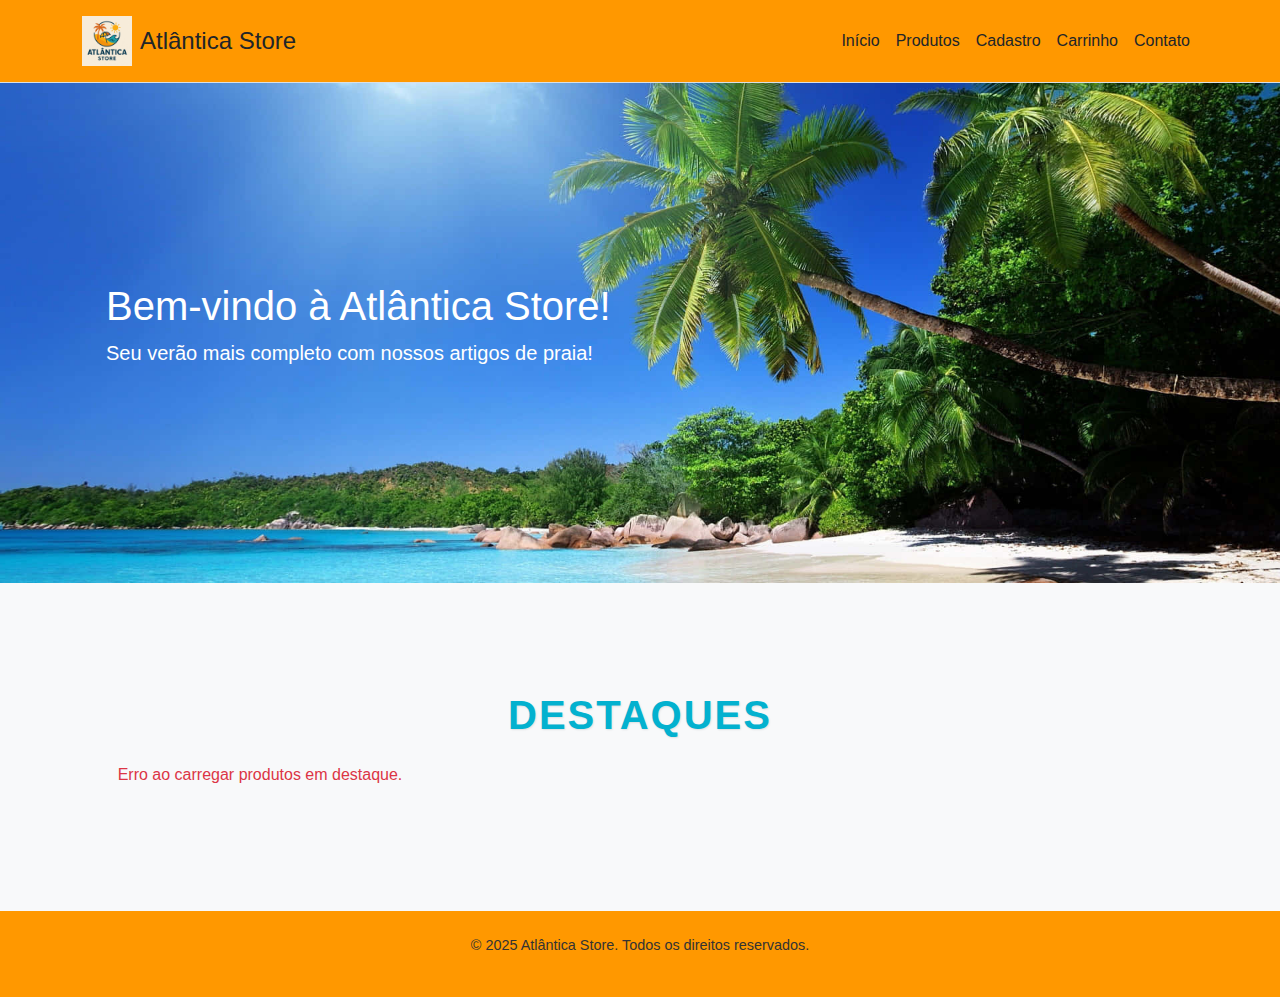
<file: docs/index.html>
<!DOCTYPE html>
<html lang="pt-BR">
<head>
  <meta charset="UTF-8" />
  <meta name="viewport" content="width=device-width, initial-scale=1.0"/>
  <title>Atlântica Store - Início</title>
  <link href="https://cdn.jsdelivr.net/npm/bootstrap@5.3.2/dist/css/bootstrap.min.css" rel="stylesheet"/>
  <link rel="stylesheet" href="css/style.css"/>
</head>
<body>
<div id="conteudo">
  <!-- Cabeçalho -->
  <header class="custom-header py-3">
    <div class="container d-flex flex-wrap justify-content-between align-items-center">
      <a href="index.html" class="d-flex align-items-center mb-2 mb-lg-0 text-dark text-decoration-none">
        <img src="images/logo_atlanticastore.jpg" alt="Logo Atlântica Store" width="50" height="50"/>
        <span class="fs-4 ms-2">Atlântica Store</span>
      </a>
      <ul class="nav">
        <li class="nav-item"><a href="index.html" class="nav-link link-dark px-2">Início</a></li>
        <li class="nav-item"><a href="produtos.html" class="nav-link link-dark px-2">Produtos</a></li>
        <li class="nav-item"><a href="cadastro.html" class="nav-link link-dark px-2">Cadastro</a></li>
        <li class="nav-item"><a href="carrinho.html" class="nav-link link-dark px-2">Carrinho</a></li>
        <li class="nav-item"><a href="contato.html" class="nav-link link-dark px-2">Contato</a></li>
      </ul>
    </div>
  </header>

  <!-- Seção de boas-vindas -->
  <section id="inicio" class="hero-section text-center bg-light py-5">
    <div class="container">
      <h1>Bem-vindo à Atlântica Store!</h1>
      <p class="lead">Seu verão mais completo com nossos artigos de praia!</p>
    </div>
  </section>

  <!-- Destaques -->
  <section class="container my-5">
    <h2 class="section-title text-center mb-4">Destaques</h2>
    <div id="destaquesContainer" class="row row-cols-1 row-cols-md-3 g-4">
      <!-- Produtos serão carregados dinamicamente -->
    </div>
  </section>

  <!-- Rodapé -->
  <footer class="text-center py-4 mt-5">
    <p>&copy; 2025 Atlântica Store. Todos os direitos reservados.</p>
  </footer>
</div>

<script type="module" src="js/app.js"></script>
</body>
</html>
</file>
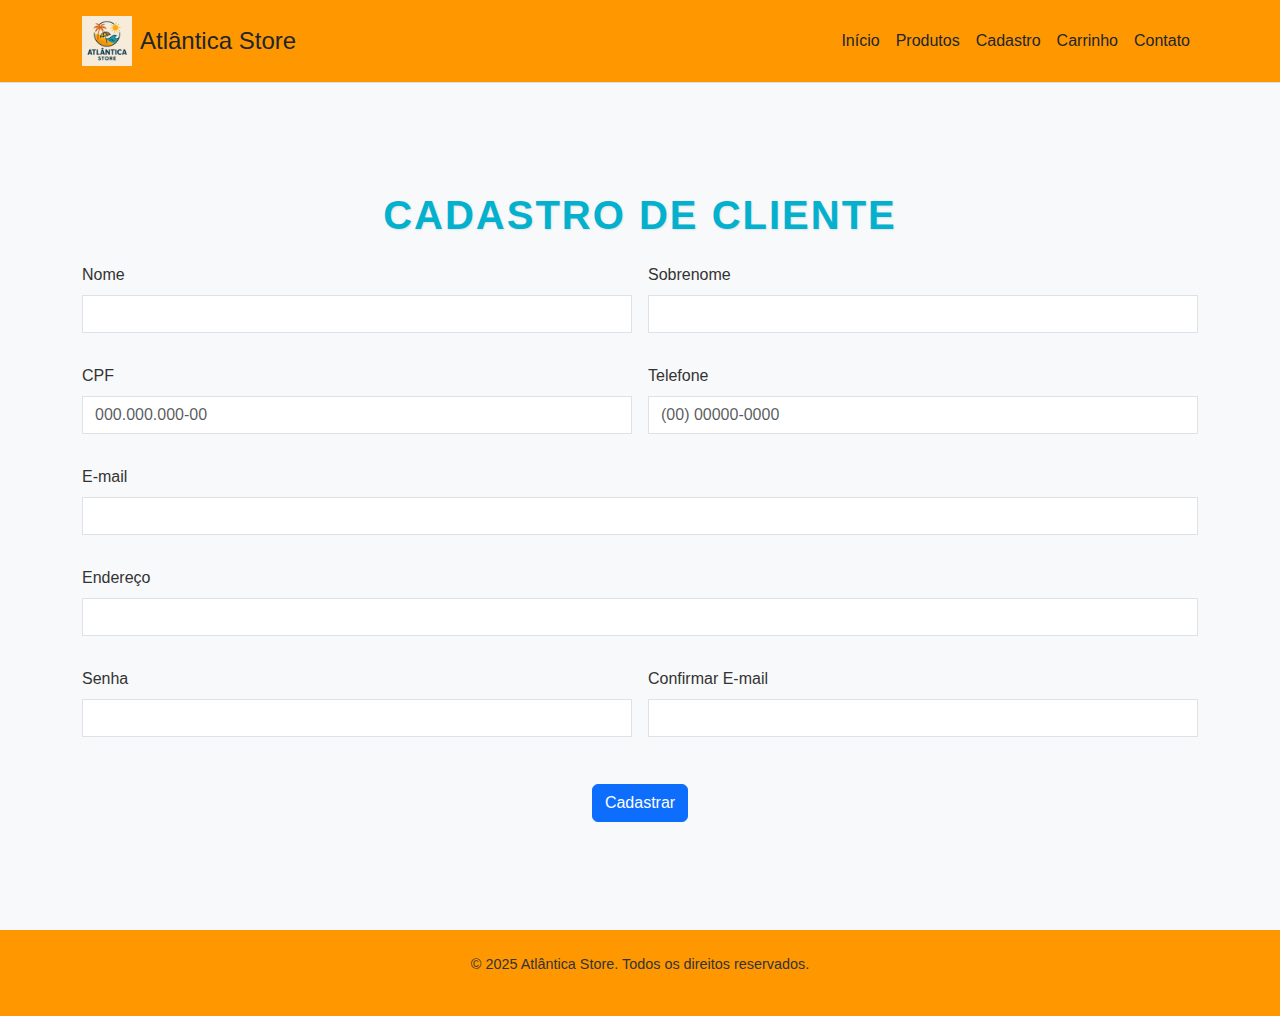
<file: docs/cadastro.html>
<!DOCTYPE html>
<html lang="pt-BR">
<head>
  <meta charset="UTF-8">
  <meta name="viewport" content="width=device-width, initial-scale=1.0">
  <title>Atlântica Store - Cadastro</title>
  <link href="https://cdn.jsdelivr.net/npm/bootstrap@5.3.2/dist/css/bootstrap.min.css" rel="stylesheet">
  <link rel="stylesheet" href="css/style.css">
</head>
<body>
<div id="conteudo">
<!-- Cabeçalho -->
  <header class="custom-header py-3 mb-4">
    <div class="container d-flex flex-wrap justify-content-between align-items-center">
      <a href="index.html" class="d-flex align-items-center mb-2 mb-lg-0 text-dark text-decoration-none">
        <img src="images/logo_atlanticastore.jpg" alt="Logo Atlântica Store" width="50" height="50">
        <span class="fs-4 ms-2">Atlântica Store</span>
      </a>
      <ul class="nav">
        <li class="nav-item"><a href="index.html" class="nav-link link-dark px-2">Início</a></li>
        <li class="nav-item"><a href="produtos.html" class="nav-link link-dark px-2">Produtos</a></li>
        <li class="nav-item"><a href="cadastro.html" class="nav-link link-dark px-2">Cadastro</a></li>
        <li class="nav-item"><a href="carrinho.html" class="nav-link link-dark px-2">Carrinho</a></li>
        <li class="nav-item"><a href="contato.html" class="nav-link link-dark px-2">Contato</a></li>
      </ul>
    </div>
  </header>

  <!-- Formulário de Cadastro -->
  <section class="container my-5">
    <h2 class="section-title text-center mb-4">Cadastro de Cliente</h2>
    <form class="row g-3">

      <div class="col-md-6">
        <label for="nome" class="form-label">Nome</label>
        <input type="text" class="form-control" id="nome" required>
      </div>

      <div class="col-md-6">
        <label for="sobrenome" class="form-label">Sobrenome</label>
        <input type="text" class="form-control" id="sobrenome" required>
      </div>

      <div class="col-md-6">
        <label for="cpf" class="form-label">CPF</label>
        <input type="text" class="form-control" id="cpf" placeholder="000.000.000-00" required>
      </div>

      <div class="col-md-6">
        <label for="telefone" class="form-label">Telefone</label>
        <input type="tel" class="form-control" id="telefone" placeholder="(00) 00000-0000" required>
      </div>

      <div class="col-12">
        <label for="email" class="form-label">E-mail</label>
        <input type="email" class="form-control" id="email" required>
      </div>

      <div class="col-12">
        <label for="endereco" class="form-label">Endereço</label>
        <input type="text" class="form-control" id="endereco" required>
      </div>

      <div class="col-md-6">
        <label for="senha" class="form-label">Senha</label>
        <input type="password" class="form-control" id="senha" required>
      </div>

      <div class="col-md-6">
        <label for="confirmarEmail" class="form-label">Confirmar E-mail</label>
        <input type="email" class="form-control" id="confirmarEmail" required>
      </div>

      <div class="col-12 text-center">
        <button type="submit" class="btn btn-primary mt-3">Cadastrar</button>
      </div>

    </form>
  </section>

  <!-- Rodapé -->
  <footer class="text-center py-4 mt-5">
    <p>&copy; 2025 Atlântica Store. Todos os direitos reservados.</p>
  </footer>
</div>
<script src="js/app.js"></script>
</body>
</html>
</file>
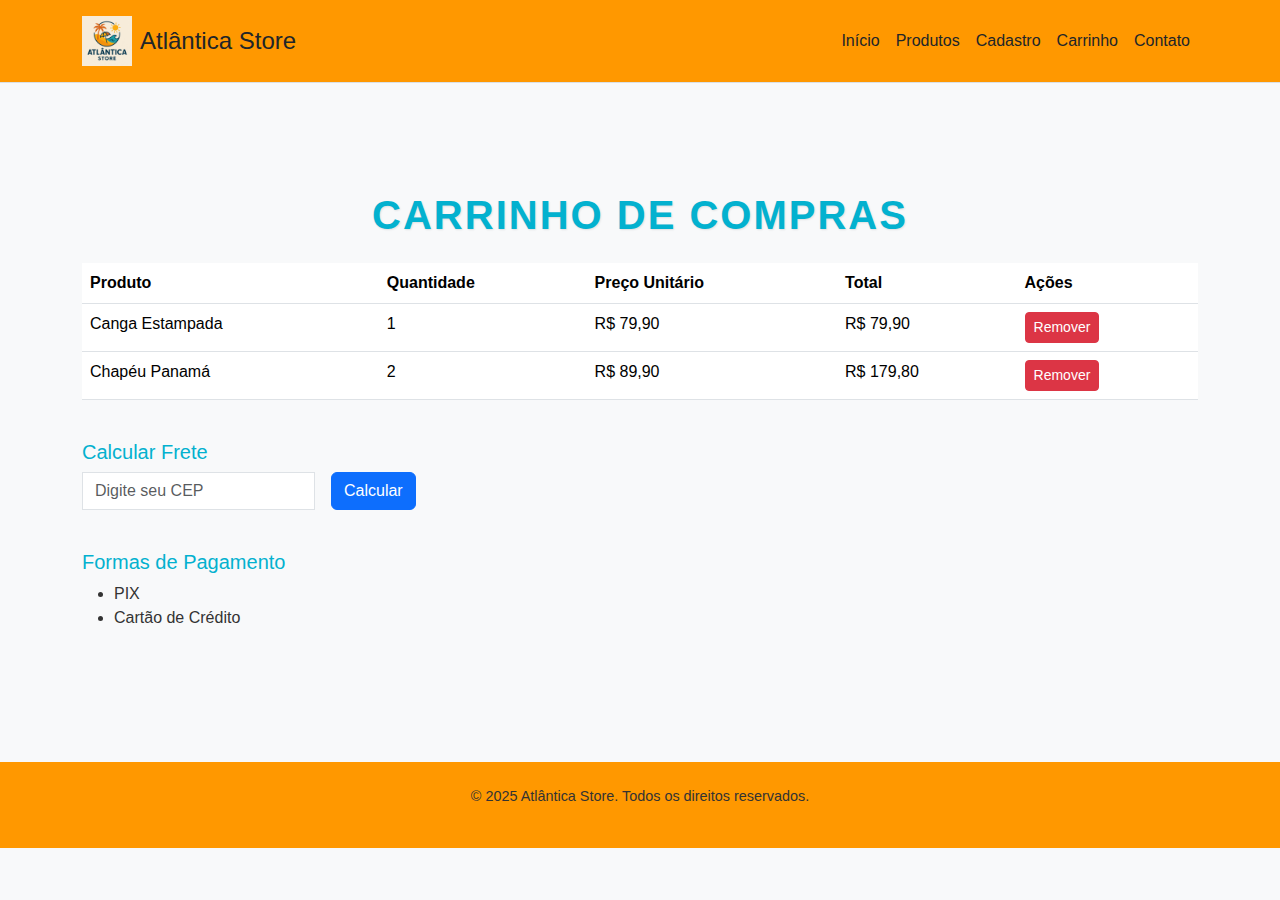
<file: docs/carrinho.html>
<!DOCTYPE html>
<html lang="pt-BR">
<head>
  <meta charset="UTF-8">
  <meta name="viewport" content="width=device-width, initial-scale=1.0">
  <title>Atlântica Store - Carrinho</title>
  <link href="https://cdn.jsdelivr.net/npm/bootstrap@5.3.2/dist/css/bootstrap.min.css" rel="stylesheet">
  <link rel="stylesheet" href="css/style.css">
</head>
<body>
<div id="conteudo">
<!-- Cabeçalho -->
  <header class="custom-header py-3 mb-4">
    <div class="container d-flex flex-wrap justify-content-between align-items-center">
      <a href="index.html" class="d-flex align-items-center mb-2 mb-lg-0 text-dark text-decoration-none">
        <img src="images/logo_atlanticastore.jpg" alt="Logo Atlântica Store" width="50" height="50">
        <span class="fs-4 ms-2">Atlântica Store</span>
      </a>
      <ul class="nav">
        <li class="nav-item"><a href="index.html" class="nav-link link-dark px-2">Início</a></li>
        <li class="nav-item"><a href="produtos.html" class="nav-link link-dark px-2">Produtos</a></li>
        <li class="nav-item"><a href="cadastro.html" class="nav-link link-dark px-2">Cadastro</a></li>
        <li class="nav-item"><a href="carrinho.html" class="nav-link link-dark px-2">Carrinho</a></li>
        <li class="nav-item"><a href="contato.html" class="nav-link link-dark px-2">Contato</a></li>
      </ul>
    </div>
  </header>

  <!-- Carrinho -->
  <section class="container my-5">
    <h2 class="section-title text-center mb-4">Carrinho de Compras</h2>
    <div class="table-responsive">
      <table class="table">
        <thead>
          <tr>
            <th>Produto</th>
            <th>Quantidade</th>
            <th>Preço Unitário</th>
            <th>Total</th>
            <th>Ações</th>
          </tr>
        </thead>
        <tbody>
          <tr>
            <td>Canga Estampada</td>
            <td>1</td>
            <td>R$ 79,90</td>
            <td>R$ 79,90</td>
            <td><button class="btn btn-danger btn-sm">Remover</button></td>
          </tr>
          <tr>
            <td>Chapéu Panamá</td>
            <td>2</td>
            <td>R$ 89,90</td>
            <td>R$ 179,80</td>
            <td><button class="btn btn-danger btn-sm">Remover</button></td>
          </tr>
        </tbody>
      </table>
    </div>

    <!-- Calcular Frete -->
    <div class="my-4">
      <h5>Calcular Frete</h5>
      <form class="row g-3">
        <div class="col-auto">
          <input type="text" class="form-control" placeholder="Digite seu CEP">
        </div>
        <div class="col-auto">
          <button type="submit" class="btn btn-primary mb-3">Calcular</button>
        </div>
      </form>
    </div>

    <!-- Formas de Pagamento -->
    <div class="my-4">
      <h5>Formas de Pagamento</h5>
      <ul>
        <li>PIX</li>
        <li>Cartão de Crédito</li>
      </ul>
    </div>

  </section>

  <!-- Rodapé -->
  <footer class="text-center py-4 mt-5">
    <p>&copy; 2025 Atlântica Store. Todos os direitos reservados.</p>
  </footer>
</div>
<script src="js/app.js"></script>
</body>
</html>
</file>
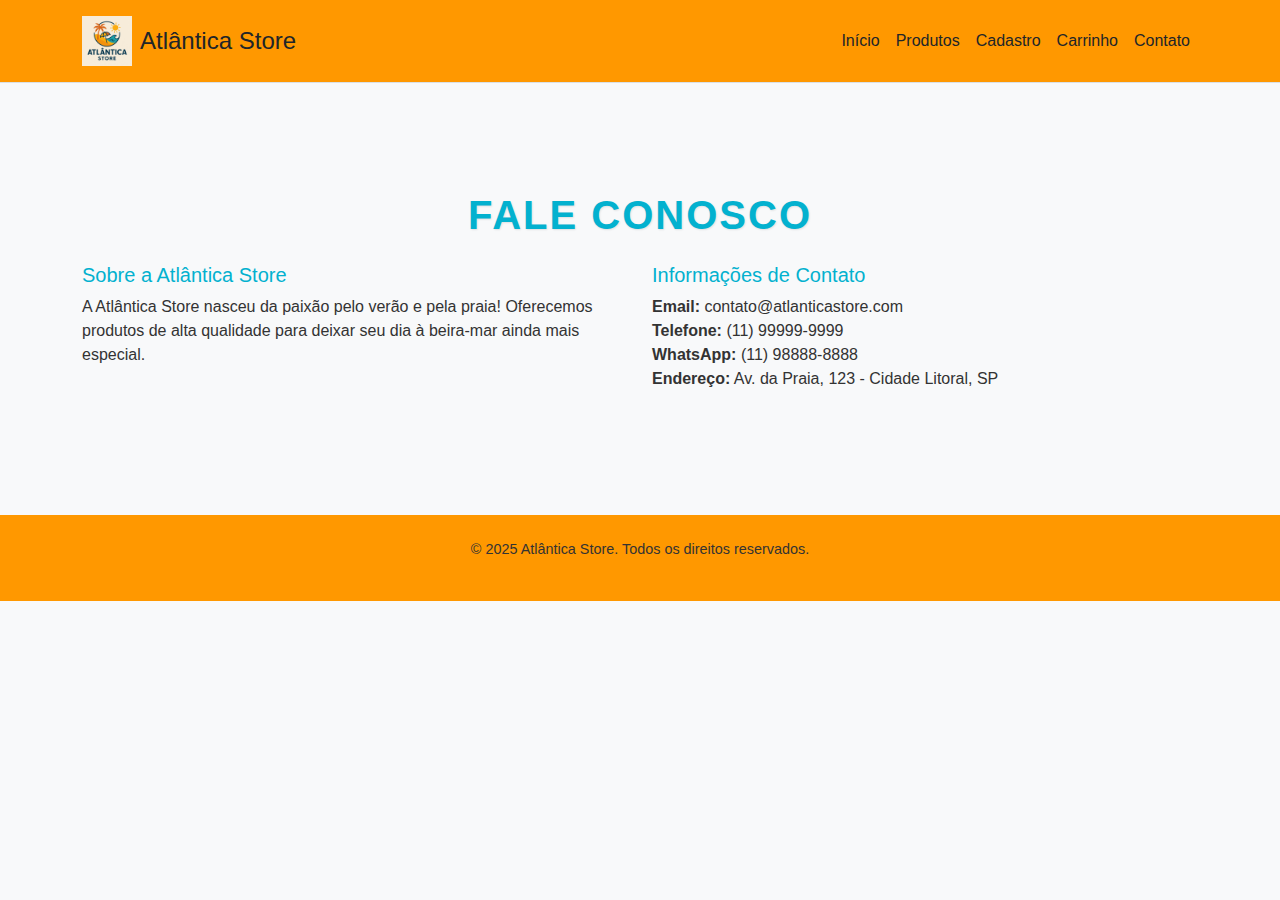
<file: docs/contato.html>
<!DOCTYPE html>
<html lang="pt-BR">
<head>
  <meta charset="UTF-8">
  <meta name="viewport" content="width=device-width, initial-scale=1.0">
  <title>Atlântica Store - Contato</title>
  <link href="https://cdn.jsdelivr.net/npm/bootstrap@5.3.2/dist/css/bootstrap.min.css" rel="stylesheet">
  <link rel="stylesheet" href="css/style.css">
</head>
<body>
<div id="conteudo">
<!-- Cabeçalho -->
  <header class="custom-header py-3 mb-4">
    <div class="container d-flex flex-wrap justify-content-between align-items-center">
      <a href="index.html" class="d-flex align-items-center mb-2 mb-lg-0 text-dark text-decoration-none">
        <img src="images/logo_atlanticastore.jpg" alt="Logo Atlântica Store" width="50" height="50">
        <span class="fs-4 ms-2">Atlântica Store</span>
      </a>
      <ul class="nav">
        <li class="nav-item"><a href="index.html" class="nav-link link-dark px-2">Início</a></li>
        <li class="nav-item"><a href="produtos.html" class="nav-link link-dark px-2">Produtos</a></li>
        <li class="nav-item"><a href="cadastro.html" class="nav-link link-dark px-2">Cadastro</a></li>
        <li class="nav-item"><a href="carrinho.html" class="nav-link link-dark px-2">Carrinho</a></li>
        <li class="nav-item"><a href="contato.html" class="nav-link link-dark px-2">Contato</a></li>
      </ul>
    </div>
  </header>

  <!-- Seção Contato -->
  <section class="container my-5">
    <h2 class="section-title text-center mb-4">Fale Conosco</h2>

    <div class="row">
      <div class="col-md-6">
        <h5>Sobre a Atlântica Store</h5>
        <p>A Atlântica Store nasceu da paixão pelo verão e pela praia! Oferecemos produtos de alta qualidade para deixar seu dia à beira-mar ainda mais especial.</p>
      </div>

      <div class="col-md-6">
        <h5>Informações de Contato</h5>
        <ul class="list-unstyled">
          <li><strong>Email:</strong> contato@atlanticastore.com</li>
          <li><strong>Telefone:</strong> (11) 99999-9999</li>
          <li><strong>WhatsApp:</strong> (11) 98888-8888</li>
          <li><strong>Endereço:</strong> Av. da Praia, 123 - Cidade Litoral, SP</li>
        </ul>
      </div>
    </div>

  </section>

  <!-- Rodapé -->
  <footer class="text-center py-4 mt-5">
    <p>&copy; 2025 Atlântica Store. Todos os direitos reservados.</p>
  </footer>
</div>
<script src="js/app.js"></script>
</body>
</html>
</file>
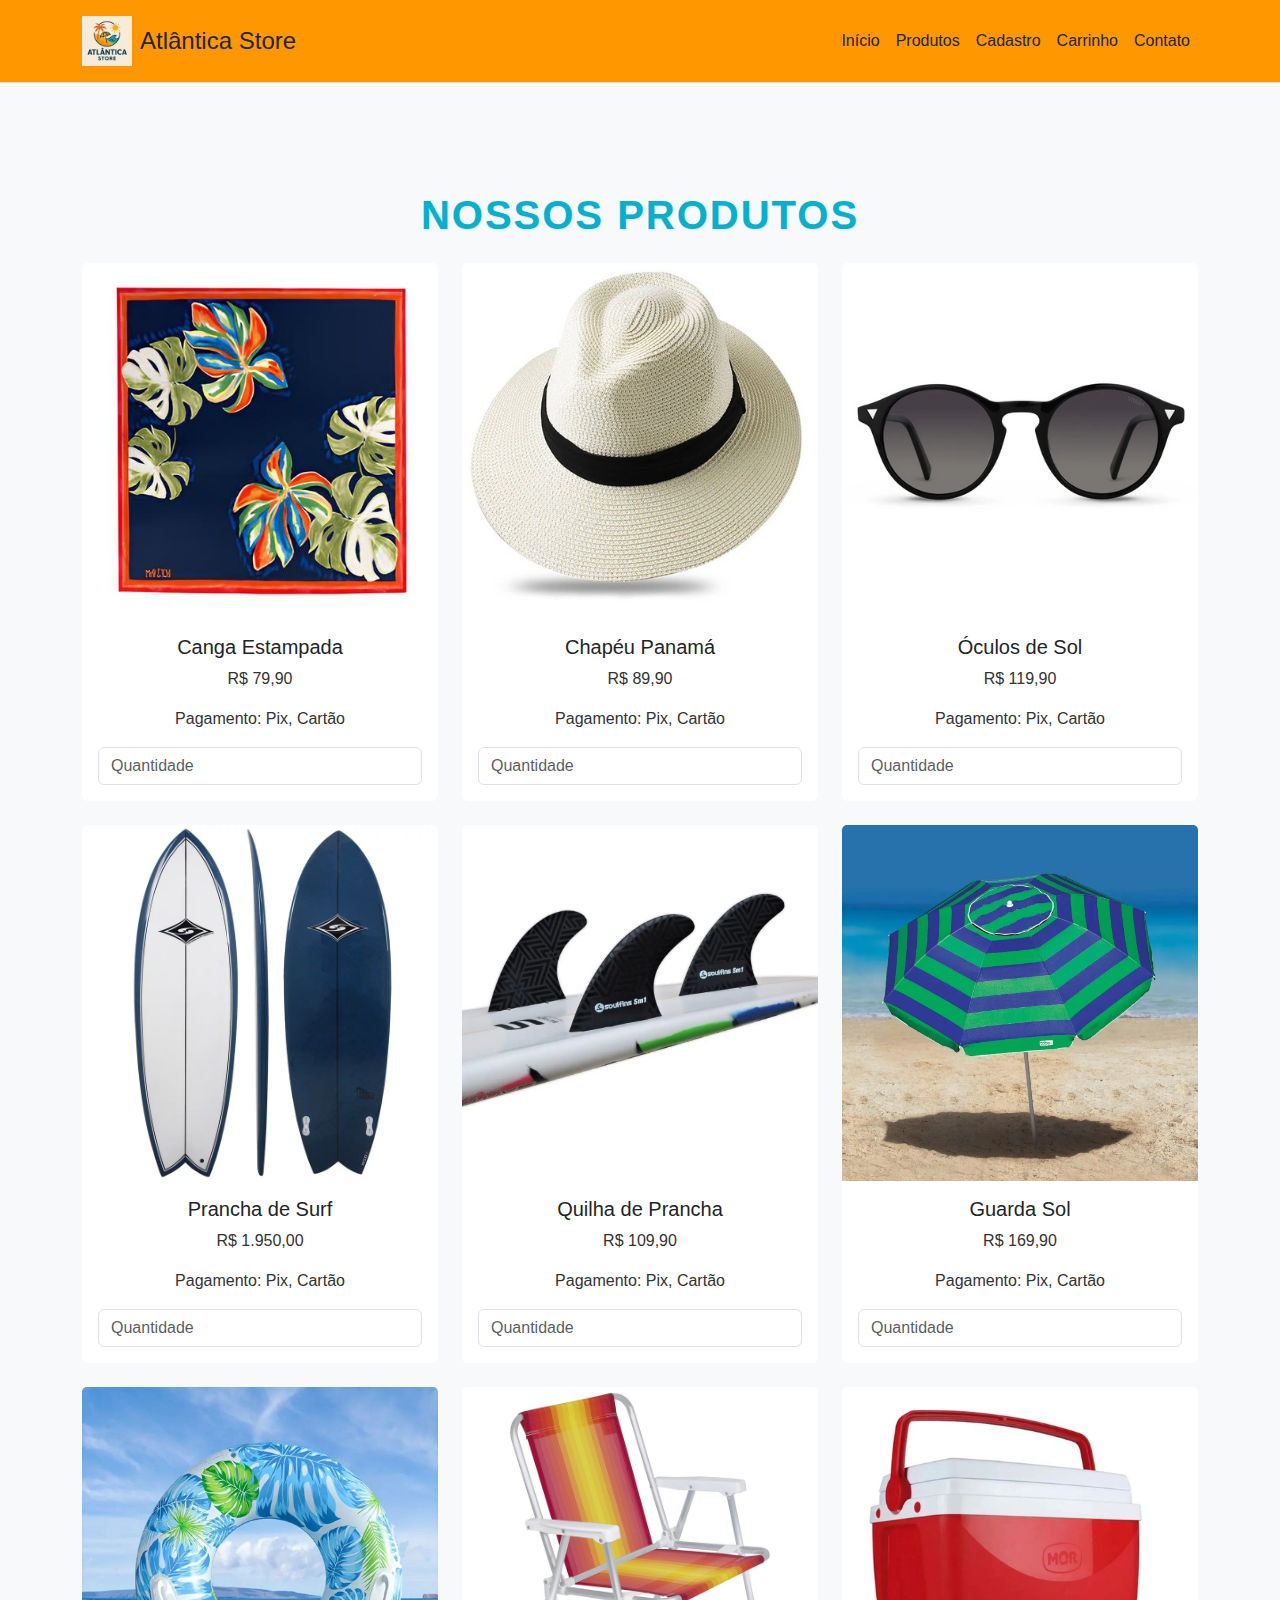
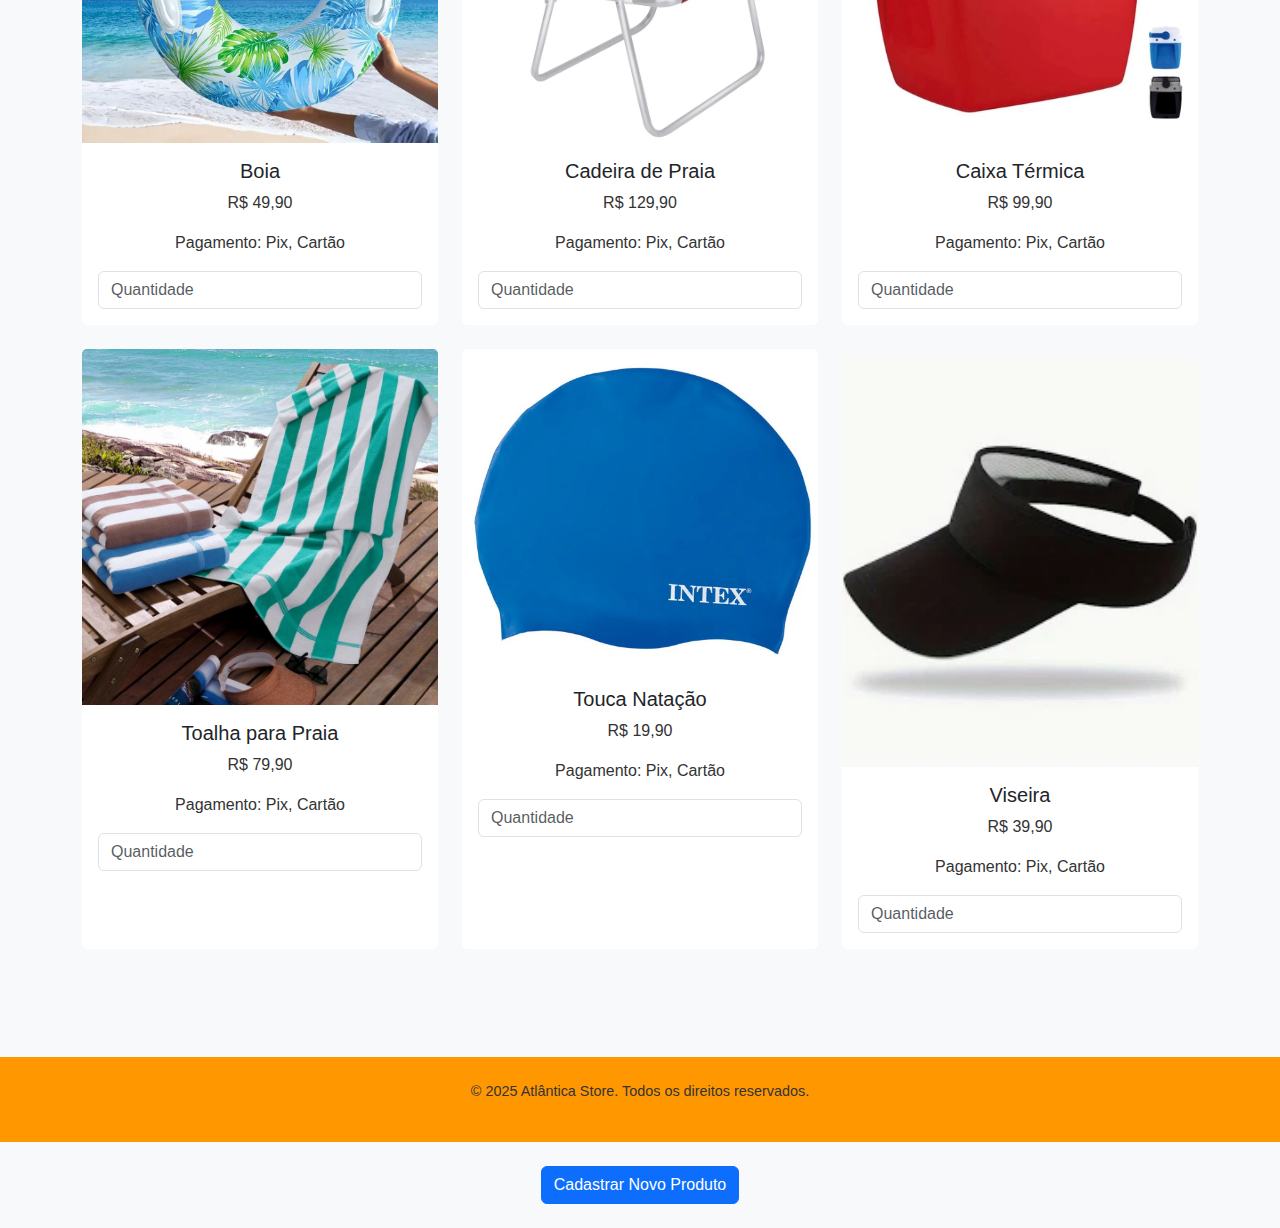
<file: docs/produtos.html>
<!DOCTYPE html>
<html lang="pt-BR">
<head>
  <meta charset="UTF-8">
  <meta name="viewport" content="width=device-width, initial-scale=1.0">
  <title>Atlântica Store - Produtos</title>
  <link href="https://cdn.jsdelivr.net/npm/bootstrap@5.3.2/dist/css/bootstrap.min.css" rel="stylesheet">
  <link rel="stylesheet" href="css/style.css">
</head>
<body>
<div id="conteudo">
<!-- Cabeçalho -->
  <header class="custom-header py-3 mb-4">
    <div class="container d-flex flex-wrap justify-content-between align-items-center">
      <a href="index.html" class="d-flex align-items-center mb-2 mb-lg-0 text-dark text-decoration-none">
        <img src="images/logo_atlanticastore.jpg" alt="Logo Atlântica Store" width="50" height="50">
        <span class="fs-4 ms-2">Atlântica Store</span>
      </a>
      <ul class="nav">
        <li class="nav-item"><a href="index.html" class="nav-link link-dark px-2">Início</a></li>
        <li class="nav-item"><a href="produtos.html" class="nav-link link-dark px-2">Produtos</a></li>
        <li class="nav-item"><a href="cadastro.html" class="nav-link link-dark px-2">Cadastro</a></li>
        <li class="nav-item"><a href="carrinho.html" class="nav-link link-dark px-2">Carrinho</a></li>
        <li class="nav-item"><a href="contato.html" class="nav-link link-dark px-2">Contato</a></li>
      </ul>
    </div>
  </header>

  <!-- Produtos -->
  <section class="container my-5">
    <h2 class="section-title text-center mb-4">Nossos Produtos</h2>
    <div class="row row-cols-1 row-cols-md-3 g-4">

      <!-- Produto 1 -->
      <div class="col">
        <div class="card h-100">
          <img src="images/canga_estampada.jpg" class="card-img-top" alt="Produto 1">
          <div class="card-body">
            <h5 class="card-title">Canga Estampada</h5>
            <p class="card-text">R$ 79,90</p>
            <p>Pagamento: Pix, Cartão</p>
            <input type="number" class="form-control" placeholder="Quantidade" min="1">
          </div>
        </div>
      </div>

      <!-- Produto 2 -->
      <div class="col">
        <div class="card h-100">
          <img src="images/chapeu_panama.jpg" class="card-img-top" alt="Produto 2">
          <div class="card-body">
            <h5 class="card-title">Chapéu Panamá</h5>
            <p class="card-text">R$ 89,90</p>
            <p>Pagamento: Pix, Cartão</p>
            <input type="number" class="form-control" placeholder="Quantidade" min="1">
          </div>
        </div>
      </div>

      <!-- Produto 3 -->
      <div class="col">
        <div class="card h-100">
          <img src="images/oculos_de_sol.jpg" class="card-img-top" alt="Produto 3">
          <div class="card-body">
            <h5 class="card-title">Óculos de Sol</h5>
            <p class="card-text">R$ 119,90</p>
            <p>Pagamento: Pix, Cartão</p>
            <input type="number" class="form-control" placeholder="Quantidade" min="1">
          </div>
        </div>
      </div>

      <!-- Produto 4 -->
      <div class="col">
        <div class="card h-100">
          <img src="images/prancha_surf.jpg" class="card-img-top" alt="Produto 4">
          <div class="card-body">
            <h5 class="card-title">Prancha de Surf</h5>
            <p class="card-text">R$ 1.950,00</p>
            <p>Pagamento: Pix, Cartão</p>
            <input type="number" class="form-control" placeholder="Quantidade" min="1">
          </div>
        </div>
      </div>

      <!-- Produto 5 -->
      <div class="col">
        <div class="card h-100">
          <img src="images/quilha_prancha.jpg" class="card-img-top" alt="Produto 5">
          <div class="card-body">
            <h5 class="card-title">Quilha de Prancha</h5>
            <p class="card-text">R$ 109,90</p>
            <p>Pagamento: Pix, Cartão</p>
            <input type="number" class="form-control" placeholder="Quantidade" min="1">
          </div>
        </div>
      </div>

      <!-- Produto 6 -->
      <div class="col">
        <div class="card h-100">
          <img src="images/guarda_sol.jpg" class="card-img-top" alt="Produto 6">
          <div class="card-body">
            <h5 class="card-title">Guarda Sol</h5>
            <p class="card-text">R$ 169,90</p>
            <p>Pagamento: Pix, Cartão</p>
            <input type="number" class="form-control" placeholder="Quantidade" min="1">
          </div>
        </div>
      </div>

      <!-- Produto 7 -->
      <div class="col">
        <div class="card h-100">
          <img src="images/boia_praiaa.jpg" class="card-img-top" alt="Produto 7">
          <div class="card-body">
            <h5 class="card-title">Boia</h5>
            <p class="card-text">R$ 49,90</p>
            <p>Pagamento: Pix, Cartão</p>
            <input type="number" class="form-control" placeholder="Quantidade" min="1">
          </div>
        </div>
      </div>

      <!-- Produto 8 -->
      <div class="col">
        <div class="card h-100">
          <img src="images/cadeira_praia.jpg" class="card-img-top" alt="Produto 8">
          <div class="card-body">
            <h5 class="card-title">Cadeira de Praia</h5>
            <p class="card-text">R$ 129,90</p>
            <p>Pagamento: Pix, Cartão</p>
            <input type="number" class="form-control" placeholder="Quantidade" min="1">
          </div>
        </div>
      </div>

      <!-- Produto 9 -->
      <div class="col">
        <div class="card h-100">
          <img src="images/caixa_termica.jpg" class="card-img-top" alt="Produto 9">
          <div class="card-body">
            <h5 class="card-title">Caixa Térmica</h5>
            <p class="card-text">R$ 99,90</p>
            <p>Pagamento: Pix, Cartão</p>
            <input type="number" class="form-control" placeholder="Quantidade" min="1">
          </div>
        </div>
      </div>

      <!-- Produto 10 -->
      <div class="col">
        <div class="card h-100">
          <img src="images/toalha_praia.jpg" class="card-img-top" alt="Produto 10">
          <div class="card-body">
            <h5 class="card-title">Toalha para Praia</h5>
            <p class="card-text">R$ 79,90</p>
            <p>Pagamento: Pix, Cartão</p>
            <input type="number" class="form-control" placeholder="Quantidade" min="1">
          </div>
        </div>
      </div>

      <!-- Produto 11 -->
      <div class="col">
        <div class="card h-100">
          <img src="images/touca_praia.jpg" class="card-img-top" alt="Produto 11">
          <div class="card-body">
            <h5 class="card-title">Touca Natação</h5>
            <p class="card-text">R$ 19,90</p>
            <p>Pagamento: Pix, Cartão</p>
            <input type="number" class="form-control" placeholder="Quantidade" min="1">
          </div>
        </div>
      </div>

      <!-- Produto 12 -->
      <div class="col">
        <div class="card h-100">
          <img src="images/viseira_praia.jpg" class="card-img-top" alt="Produto 12">
          <div class="card-body">
            <h5 class="card-title">Viseira</h5>
            <p class="card-text">R$ 39,90</p>
            <p>Pagamento: Pix, Cartão</p>
            <input type="number" class="form-control" placeholder="Quantidade" min="1">
          </div>
        </div>
      </div>

    </div>
  </section>

  <!-- Rodapé -->
  <footer class="text-center py-4 mt-5">
    <p>&copy; 2025 Atlântica Store. Todos os direitos reservados.</p>
  </footer>


<!-- Botão para abrir o modal -->
<div class="text-center my-4">
  <button class="btn btn-primary" data-bs-toggle="modal" data-bs-target="#modalCadastroProduto">
    Cadastrar Novo Produto
  </button>
</div>

<!-- Modal -->
<div class="modal fade" id="modalCadastroProduto" tabindex="-1" aria-labelledby="modalCadastroProdutoLabel" aria-hidden="true">
  <div class="modal-dialog">
    <div class="modal-content">
      <form id="formCadastroProduto" class="needs-validation" novalidate>
        <div class="modal-header">
          <h5 class="modal-title" id="modalCadastroProdutoLabel">Cadastro de Produto</h5>
          <button type="button" class="btn-close" data-bs-dismiss="modal" aria-label="Fechar"></button>
        </div>
        <div class="modal-body">
          <div class="mb-3">
            <label for="nomeProduto" class="form-label">Nome do Produto</label>
            <input type="text" class="form-control" id="nomeProduto" required>
          </div>
          <div class="mb-3">
            <label for="categoriaProduto" class="form-label">Categoria</label>
            <input type="text" class="form-control" id="categoriaProduto" required>
          </div>
          <div class="mb-3">
            <label for="precoProduto" class="form-label">Preço (R$)</label>
            <input type="number" class="form-control" id="precoProduto" step="0.01" min="0" required>
          </div>
          <div class="mb-3">
            <label for="quantidadeProduto" class="form-label">Quantidade em Estoque</label>
            <input type="number" class="form-control" id="quantidadeProduto" min="0" required>
          </div>
          <div class="mb-3">
            <label for="descricaoProduto" class="form-label">Descrição</label>
            <textarea class="form-control" id="descricaoProduto" rows="3" required></textarea>
          </div>
          <div class="mb-3">
            <label for="imagemProduto" class="form-label">URL da Imagem</label>
            <input type="url" class="form-control" id="imagemProduto">
          </div>
        </div>
        <div class="modal-footer">
          <button type="submit" class="btn btn-success">Cadastrar</button>
          <button type="button" class="btn btn-secondary" data-bs-dismiss="modal">Cancelar</button>
        </div>
      </form>
    </div>
  </div>
</div>

<script>
// Validação Bootstrap
(function () {
  'use strict'
  var forms = document.querySelectorAll('.needs-validation')
  Array.prototype.slice.call(forms).forEach(function (form) {
    form.addEventListener('submit', function (event) {
      if (!form.checkValidity()) {
        event.preventDefault()
        event.stopPropagation()
      }
      form.classList.add('was-validated')
    }, false)
  })
})();
</script>
</div>
<script src="js/app.js"></script>
</body>
</html>
</file>
<file: docs/css/style.css>
body {
  font-family: "Arial", sans-serif;
  background-color: #f8f9fa;
  color: #333333;
  margin: 0;
  padding: 0;
}

header {
  background-color: #ff9800;
  border-bottom: 1px solid #dae0e5;
}
header a {
  text-decoration: none;
  color: #333333;
}
header a:hover {
  color: #03b1cf;
}

section {
  padding: 60px 0;
}

h1, h2, h5 {
  color: #03b1cf;
}

p {
  color: #333333;
}

.section-title {
  font-size: 2.5rem;
  font-weight: bold;
  color: #03b1cf;
  text-transform: uppercase;
  letter-spacing: 2px;
  text-shadow: 1px 1px 2px rgba(0, 0, 0, 0.1);
  margin-bottom: 2rem;
  text-align: center;
}

.hero-section {
  background: url("../images/fundo_praia.jpg") no-repeat center center;
  background-size: cover;
  height: 500px;
  display: flex;
  align-items: center;
  justify-content: flex-start;
  padding-left: 3rem;
}
.hero-section h1, .hero-section p {
  color: #ffffff;
  text-align: left;
}
@media (max-width: 768px) {
  .hero-section {
    padding-left: 1rem;
    text-align: center;
  }
  .hero-section h1 {
    font-size: 1.8rem;
  }
  .hero-section p {
    font-size: 1rem;
  }
}

.card {
  border: none;
  transition: transform 0.3s;
}
.card:hover {
  transform: scale(1.05);
  box-shadow: 0 4px 8px rgba(0, 0, 0, 0.1);
}
.card .card-body {
  text-align: center;
}

form .form-control {
  border-radius: 0;
  margin-bottom: 15px;
}
form button {
  background-color: #03b1cf;
  color: #ffffff;
  border: none;
}
form button:hover {
  background-color: #02869d;
}

footer {
  background-color: #ff9800;
  padding: 20px 0;
  font-size: 0.9rem;
}/*# sourceMappingURL=style.css.map */
</file>
